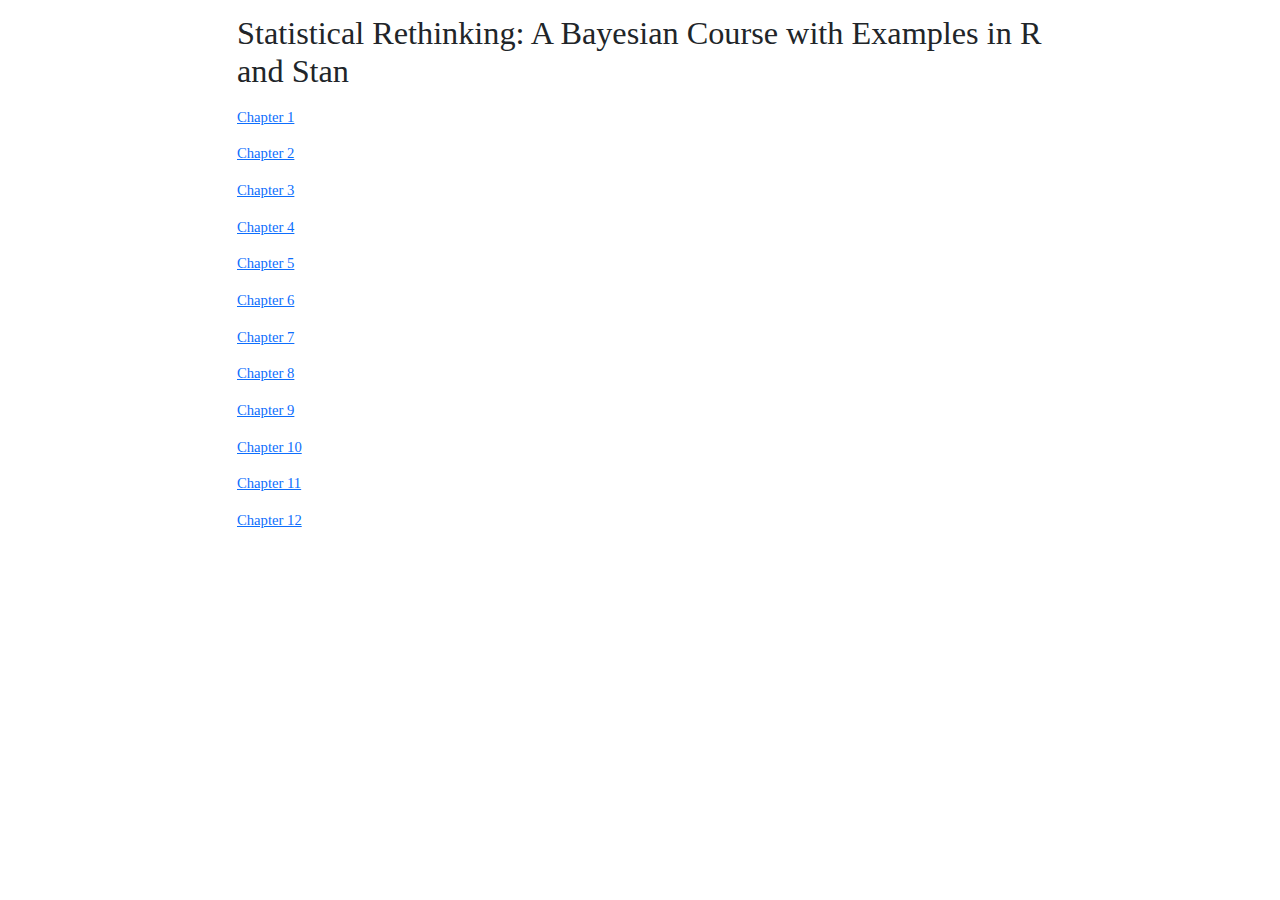
<file: index.html>
<!DOCTYPE html>
<html xmlns="http://www.w3.org/1999/xhtml" lang="en" xml:lang="en"><head>

<meta charset="utf-8">
<meta name="generator" content="quarto-1.0.38">

<meta name="viewport" content="width=device-width, initial-scale=1.0, user-scalable=yes">


<title>Statistical Rethinking: A Bayesian Course with Examples in R and Stan</title>
<style>
code{white-space: pre-wrap;}
span.smallcaps{font-variant: small-caps;}
span.underline{text-decoration: underline;}
div.column{display: inline-block; vertical-align: top; width: 50%;}
div.hanging-indent{margin-left: 1.5em; text-indent: -1.5em;}
ul.task-list{list-style: none;}
</style>


<script src="README_files/libs/clipboard/clipboard.min.js"></script>
<script src="README_files/libs/quarto-html/quarto.js"></script>
<script src="README_files/libs/quarto-html/popper.min.js"></script>
<script src="README_files/libs/quarto-html/tippy.umd.min.js"></script>
<script src="README_files/libs/quarto-html/anchor.min.js"></script>
<link href="README_files/libs/quarto-html/tippy.css" rel="stylesheet">
<link href="README_files/libs/quarto-html/quarto-syntax-highlighting.css" rel="stylesheet" id="quarto-text-highlighting-styles">
<script src="README_files/libs/bootstrap/bootstrap.min.js"></script>
<link href="README_files/libs/bootstrap/bootstrap-icons.css" rel="stylesheet">
<link href="README_files/libs/bootstrap/bootstrap.min.css" rel="stylesheet" id="quarto-bootstrap" data-mode="light">


</head>

<body class="fullcontent">

<div id="quarto-content" class="page-columns page-rows-contents page-layout-article">

<main class="content" id="quarto-document-content">

<header id="title-block-header" class="quarto-title-block default">
<div class="quarto-title">
<h1 class="title">Statistical Rethinking: A Bayesian Course with Examples in R and Stan</h1>
</div>



<div class="quarto-title-meta">

    
    
  </div>
  

</header>

<p><a href="ch1_The-Golem-of-Prague.html">Chapter 1</a></p>
<p><a href="ch2_Small-Worlds-and-Large-Worlds.html">Chapter 2</a></p>
<p><a href="ch3_Sampling-the-Imaginary.html">Chapter 3</a></p>
<p><a href="ch4_Geocentric-Models.html">Chapter 4</a></p>
<p><a href="ch5_The-Many-Variables-and-the-Spurious-Waffles.html">Chapter 5</a></p>
<p><a href="ch6_The-Haunted-DAG-and-the-Causal-Terror.html">Chapter 6</a></p>
<p><a href="ch7_Ulysses-Compass.html">Chapter 7</a></p>
<p><a href="ch8_Conditional-Manatees.html">Chapter 8</a></p>
<p><a href="ch9_Markov-Chain-Monte-Carlo.html">Chapter 9</a></p>
<p><a href="ch10_Big-Entropy-and-the-Generalized-Linear-Model.html">Chapter 10</a></p>
<p><a href="ch11_God-Spiked-the-Integers.html">Chapter 11</a></p>
<p><a href="ch12_Monsters-and-Mixtures.html">Chapter 12</a></p>

</main>
<!-- /main column -->
<script id="quarto-html-after-body" type="application/javascript">
window.document.addEventListener("DOMContentLoaded", function (event) {
  const toggleBodyColorMode = (bsSheetEl) => {
    const mode = bsSheetEl.getAttribute("data-mode");
    const bodyEl = window.document.querySelector("body");
    if (mode === "dark") {
      bodyEl.classList.add("quarto-dark");
      bodyEl.classList.remove("quarto-light");
    } else {
      bodyEl.classList.add("quarto-light");
      bodyEl.classList.remove("quarto-dark");
    }
  }
  const toggleBodyColorPrimary = () => {
    const bsSheetEl = window.document.querySelector("link#quarto-bootstrap");
    if (bsSheetEl) {
      toggleBodyColorMode(bsSheetEl);
    }
  }
  toggleBodyColorPrimary();  
  const icon = "";
  const anchorJS = new window.AnchorJS();
  anchorJS.options = {
    placement: 'right',
    icon: icon
  };
  anchorJS.add('.anchored');
  const clipboard = new window.ClipboardJS('.code-copy-button', {
    target: function(trigger) {
      return trigger.previousElementSibling;
    }
  });
  clipboard.on('success', function(e) {
    // button target
    const button = e.trigger;
    // don't keep focus
    button.blur();
    // flash "checked"
    button.classList.add('code-copy-button-checked');
    var currentTitle = button.getAttribute("title");
    button.setAttribute("title", "Copied!");
    setTimeout(function() {
      button.setAttribute("title", currentTitle);
      button.classList.remove('code-copy-button-checked');
    }, 1000);
    // clear code selection
    e.clearSelection();
  });
  function tippyHover(el, contentFn) {
    const config = {
      allowHTML: true,
      content: contentFn,
      maxWidth: 500,
      delay: 100,
      arrow: false,
      appendTo: function(el) {
          return el.parentElement;
      },
      interactive: true,
      interactiveBorder: 10,
      theme: 'quarto',
      placement: 'bottom-start'
    };
    window.tippy(el, config); 
  }
  const noterefs = window.document.querySelectorAll('a[role="doc-noteref"]');
  for (var i=0; i<noterefs.length; i++) {
    const ref = noterefs[i];
    tippyHover(ref, function() {
      let href = ref.getAttribute('href');
      try { href = new URL(href).hash; } catch {}
      const id = href.replace(/^#\/?/, "");
      const note = window.document.getElementById(id);
      return note.innerHTML;
    });
  }
  var bibliorefs = window.document.querySelectorAll('a[role="doc-biblioref"]');
  for (var i=0; i<bibliorefs.length; i++) {
    const ref = bibliorefs[i];
    const cites = ref.parentNode.getAttribute('data-cites').split(' ');
    tippyHover(ref, function() {
      var popup = window.document.createElement('div');
      cites.forEach(function(cite) {
        var citeDiv = window.document.createElement('div');
        citeDiv.classList.add('hanging-indent');
        citeDiv.classList.add('csl-entry');
        var biblioDiv = window.document.getElementById('ref-' + cite);
        if (biblioDiv) {
          citeDiv.innerHTML = biblioDiv.innerHTML;
        }
        popup.appendChild(citeDiv);
      });
      return popup.innerHTML;
    });
  }
});
</script>
</div> <!-- /content -->



</body></html>
</file>
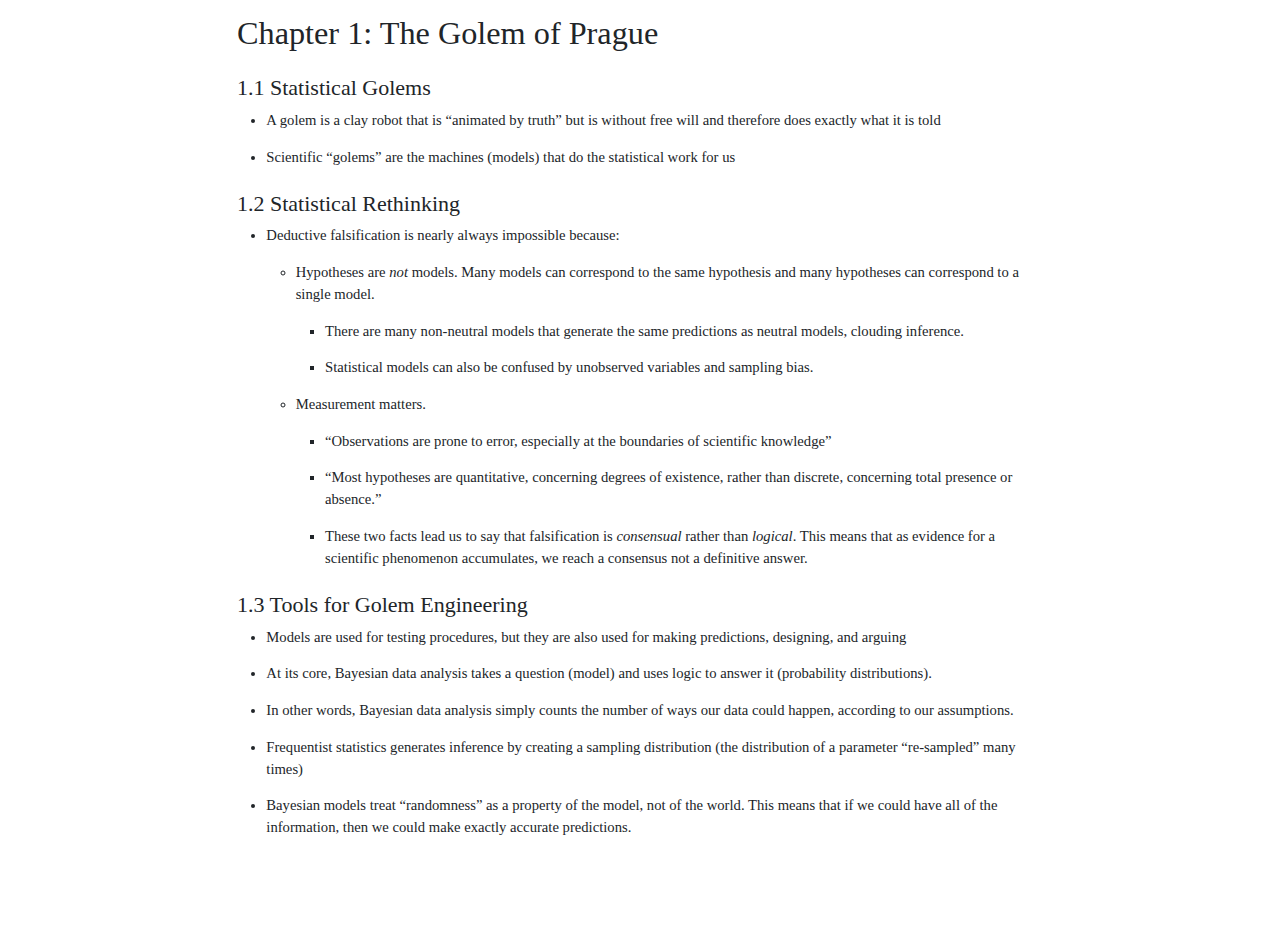
<file: ch1_The-Golem-of-Prague.html>
<!DOCTYPE html>
<html xmlns="http://www.w3.org/1999/xhtml" lang="en" xml:lang="en"><head>

<meta charset="utf-8">
<meta name="generator" content="quarto-1.0.38">

<meta name="viewport" content="width=device-width, initial-scale=1.0, user-scalable=yes">


<title>Chapter 1: The Golem of Prague</title>
<style>
code{white-space: pre-wrap;}
span.smallcaps{font-variant: small-caps;}
span.underline{text-decoration: underline;}
div.column{display: inline-block; vertical-align: top; width: 50%;}
div.hanging-indent{margin-left: 1.5em; text-indent: -1.5em;}
ul.task-list{list-style: none;}
</style>


<script src="ch1_The-Golem-of-Prague_files/libs/clipboard/clipboard.min.js"></script>
<script src="ch1_The-Golem-of-Prague_files/libs/quarto-html/quarto.js"></script>
<script src="ch1_The-Golem-of-Prague_files/libs/quarto-html/popper.min.js"></script>
<script src="ch1_The-Golem-of-Prague_files/libs/quarto-html/tippy.umd.min.js"></script>
<script src="ch1_The-Golem-of-Prague_files/libs/quarto-html/anchor.min.js"></script>
<link href="ch1_The-Golem-of-Prague_files/libs/quarto-html/tippy.css" rel="stylesheet">
<link href="ch1_The-Golem-of-Prague_files/libs/quarto-html/quarto-syntax-highlighting.css" rel="stylesheet" id="quarto-text-highlighting-styles">
<script src="ch1_The-Golem-of-Prague_files/libs/bootstrap/bootstrap.min.js"></script>
<link href="ch1_The-Golem-of-Prague_files/libs/bootstrap/bootstrap-icons.css" rel="stylesheet">
<link href="ch1_The-Golem-of-Prague_files/libs/bootstrap/bootstrap.min.css" rel="stylesheet" id="quarto-bootstrap" data-mode="light">


</head>

<body class="fullcontent">

<div id="quarto-content" class="page-columns page-rows-contents page-layout-article">

<main class="content" id="quarto-document-content">

<header id="title-block-header" class="quarto-title-block default">
<div class="quarto-title">
<h1 class="title">Chapter 1: The Golem of Prague</h1>
</div>



<div class="quarto-title-meta">

    
    
  </div>
  

</header>

<section id="statistical-golems" class="level3">
<h3 class="anchored" data-anchor-id="statistical-golems">1.1 Statistical Golems</h3>
<ul>
<li><p>A golem is a clay robot that is “animated by truth” but is without free will and therefore does exactly what it is told</p></li>
<li><p>Scientific “golems” are the machines (models) that do the statistical work for us</p></li>
</ul>
</section>
<section id="statistical-rethinking" class="level3">
<h3 class="anchored" data-anchor-id="statistical-rethinking">1.2 Statistical Rethinking</h3>
<ul>
<li><p>Deductive falsification is nearly always impossible because:</p>
<ul>
<li><p>Hypotheses are <em>not</em> models. Many models can correspond to the same hypothesis and many hypotheses can correspond to a single model.</p>
<ul>
<li><p>There are many non-neutral models that generate the same predictions as neutral models, clouding inference.</p></li>
<li><p>Statistical models can also be confused by unobserved variables and sampling bias.</p></li>
</ul></li>
<li><p>Measurement matters.</p>
<ul>
<li><p>“Observations are prone to error, especially at the boundaries of scientific knowledge”</p></li>
<li><p>“Most hypotheses are quantitative, concerning degrees of existence, rather than discrete, concerning total presence or absence.”</p></li>
<li><p>These two facts lead us to say that falsification is <em>consensual</em> rather than <em>logical</em>. This means that as evidence for a scientific phenomenon accumulates, we reach a consensus not a definitive answer.</p></li>
</ul></li>
</ul></li>
</ul>
</section>
<section id="tools-for-golem-engineering" class="level3">
<h3 class="anchored" data-anchor-id="tools-for-golem-engineering">1.3 Tools for Golem Engineering</h3>
<ul>
<li><p>Models are used for testing procedures, but they are also used for making predictions, designing, and arguing</p></li>
<li><p>At its core, Bayesian data analysis takes a question (model) and uses logic to answer it (probability distributions).</p></li>
<li><p>In other words, Bayesian data analysis simply counts the number of ways our data could happen, according to our assumptions.</p></li>
<li><p>Frequentist statistics generates inference by creating a sampling distribution (the distribution of a parameter “re-sampled” many times)</p></li>
<li><p>Bayesian models treat “randomness” as a property of the model, not of the world. This means that if we could have all of the information, then we could make exactly accurate predictions.</p></li>
</ul>
</section>

</main>
<!-- /main column -->
<script id="quarto-html-after-body" type="application/javascript">
window.document.addEventListener("DOMContentLoaded", function (event) {
  const toggleBodyColorMode = (bsSheetEl) => {
    const mode = bsSheetEl.getAttribute("data-mode");
    const bodyEl = window.document.querySelector("body");
    if (mode === "dark") {
      bodyEl.classList.add("quarto-dark");
      bodyEl.classList.remove("quarto-light");
    } else {
      bodyEl.classList.add("quarto-light");
      bodyEl.classList.remove("quarto-dark");
    }
  }
  const toggleBodyColorPrimary = () => {
    const bsSheetEl = window.document.querySelector("link#quarto-bootstrap");
    if (bsSheetEl) {
      toggleBodyColorMode(bsSheetEl);
    }
  }
  toggleBodyColorPrimary();  
  const icon = "";
  const anchorJS = new window.AnchorJS();
  anchorJS.options = {
    placement: 'right',
    icon: icon
  };
  anchorJS.add('.anchored');
  const clipboard = new window.ClipboardJS('.code-copy-button', {
    target: function(trigger) {
      return trigger.previousElementSibling;
    }
  });
  clipboard.on('success', function(e) {
    // button target
    const button = e.trigger;
    // don't keep focus
    button.blur();
    // flash "checked"
    button.classList.add('code-copy-button-checked');
    var currentTitle = button.getAttribute("title");
    button.setAttribute("title", "Copied!");
    setTimeout(function() {
      button.setAttribute("title", currentTitle);
      button.classList.remove('code-copy-button-checked');
    }, 1000);
    // clear code selection
    e.clearSelection();
  });
  function tippyHover(el, contentFn) {
    const config = {
      allowHTML: true,
      content: contentFn,
      maxWidth: 500,
      delay: 100,
      arrow: false,
      appendTo: function(el) {
          return el.parentElement;
      },
      interactive: true,
      interactiveBorder: 10,
      theme: 'quarto',
      placement: 'bottom-start'
    };
    window.tippy(el, config); 
  }
  const noterefs = window.document.querySelectorAll('a[role="doc-noteref"]');
  for (var i=0; i<noterefs.length; i++) {
    const ref = noterefs[i];
    tippyHover(ref, function() {
      let href = ref.getAttribute('href');
      try { href = new URL(href).hash; } catch {}
      const id = href.replace(/^#\/?/, "");
      const note = window.document.getElementById(id);
      return note.innerHTML;
    });
  }
  var bibliorefs = window.document.querySelectorAll('a[role="doc-biblioref"]');
  for (var i=0; i<bibliorefs.length; i++) {
    const ref = bibliorefs[i];
    const cites = ref.parentNode.getAttribute('data-cites').split(' ');
    tippyHover(ref, function() {
      var popup = window.document.createElement('div');
      cites.forEach(function(cite) {
        var citeDiv = window.document.createElement('div');
        citeDiv.classList.add('hanging-indent');
        citeDiv.classList.add('csl-entry');
        var biblioDiv = window.document.getElementById('ref-' + cite);
        if (biblioDiv) {
          citeDiv.innerHTML = biblioDiv.innerHTML;
        }
        popup.appendChild(citeDiv);
      });
      return popup.innerHTML;
    });
  }
});
</script>
</div> <!-- /content -->



</body></html>
</file>
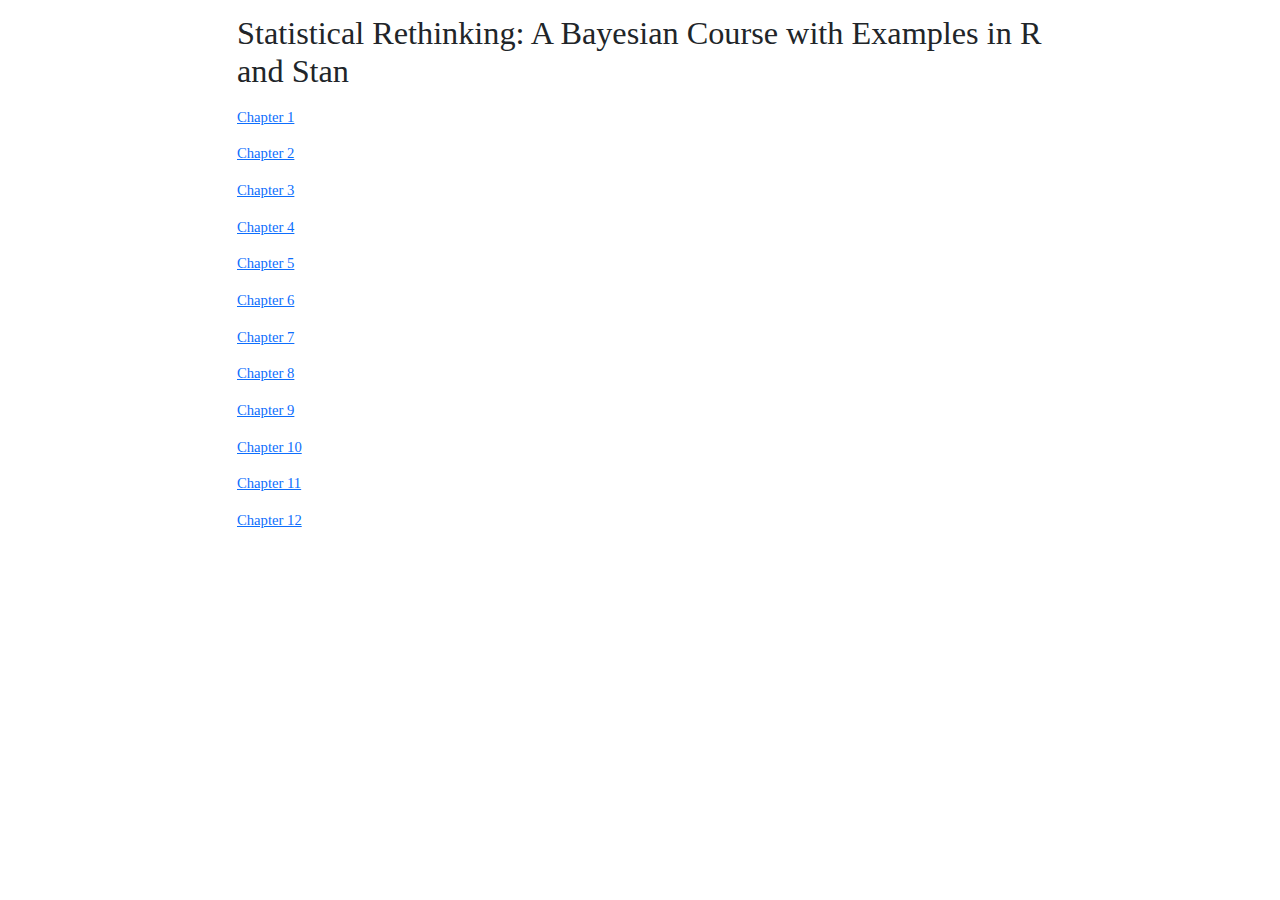
<file: README.html>
<!DOCTYPE html>
<html xmlns="http://www.w3.org/1999/xhtml" lang="en" xml:lang="en"><head>

<meta charset="utf-8">
<meta name="generator" content="quarto-1.0.38">

<meta name="viewport" content="width=device-width, initial-scale=1.0, user-scalable=yes">


<title>Statistical Rethinking: A Bayesian Course with Examples in R and Stan</title>
<style>
code{white-space: pre-wrap;}
span.smallcaps{font-variant: small-caps;}
span.underline{text-decoration: underline;}
div.column{display: inline-block; vertical-align: top; width: 50%;}
div.hanging-indent{margin-left: 1.5em; text-indent: -1.5em;}
ul.task-list{list-style: none;}
</style>


<script src="README_files/libs/clipboard/clipboard.min.js"></script>
<script src="README_files/libs/quarto-html/quarto.js"></script>
<script src="README_files/libs/quarto-html/popper.min.js"></script>
<script src="README_files/libs/quarto-html/tippy.umd.min.js"></script>
<script src="README_files/libs/quarto-html/anchor.min.js"></script>
<link href="README_files/libs/quarto-html/tippy.css" rel="stylesheet">
<link href="README_files/libs/quarto-html/quarto-syntax-highlighting.css" rel="stylesheet" id="quarto-text-highlighting-styles">
<script src="README_files/libs/bootstrap/bootstrap.min.js"></script>
<link href="README_files/libs/bootstrap/bootstrap-icons.css" rel="stylesheet">
<link href="README_files/libs/bootstrap/bootstrap.min.css" rel="stylesheet" id="quarto-bootstrap" data-mode="light">


</head>

<body class="fullcontent">

<div id="quarto-content" class="page-columns page-rows-contents page-layout-article">

<main class="content" id="quarto-document-content">

<header id="title-block-header" class="quarto-title-block default">
<div class="quarto-title">
<h1 class="title">Statistical Rethinking: A Bayesian Course with Examples in R and Stan</h1>
</div>



<div class="quarto-title-meta">

    
    
  </div>
  

</header>

<p><a href="ch1_The-Golem-of_Prague.html">Chapter 1</a></p>
<p><a href="ch2_Small-Worlds-and-Large-Worlds.html">Chapter 2</a></p>
<p><a href="ch3_Sampling-the-Imaginary.html">Chapter 3</a></p>
<p><a href="ch4_Geocentric-Models.html">Chapter 4</a></p>
<p><a href="ch5_The-Many-Variables-and-the-Spurious-Waffles.html">Chapter 5</a></p>
<p><a href="ch6_The-Haunted-DAG-and-the-Causal-Terror.html">Chapter 6</a></p>
<p><a href="ch7_Ulysses-Compass.html">Chapter 7</a></p>
<p><a href="ch8_Conditional-Manatees.html">Chapter 8</a></p>
<p><a href="ch9_Markov-Chain-Monte-Carlo.html">Chapter 9</a></p>
<p><a href="ch10_Big-Entropy-and-the-Generalized-Linear-Model.html">Chapter 10</a></p>
<p><a href="ch11_God-Spiked-the-Integers.html">Chapter 11</a></p>
<p><a href="ch12_Monsters-and-Mixtures.html">Chapter 12</a></p>

</main>
<!-- /main column -->
<script id="quarto-html-after-body" type="application/javascript">
window.document.addEventListener("DOMContentLoaded", function (event) {
  const toggleBodyColorMode = (bsSheetEl) => {
    const mode = bsSheetEl.getAttribute("data-mode");
    const bodyEl = window.document.querySelector("body");
    if (mode === "dark") {
      bodyEl.classList.add("quarto-dark");
      bodyEl.classList.remove("quarto-light");
    } else {
      bodyEl.classList.add("quarto-light");
      bodyEl.classList.remove("quarto-dark");
    }
  }
  const toggleBodyColorPrimary = () => {
    const bsSheetEl = window.document.querySelector("link#quarto-bootstrap");
    if (bsSheetEl) {
      toggleBodyColorMode(bsSheetEl);
    }
  }
  toggleBodyColorPrimary();  
  const icon = "";
  const anchorJS = new window.AnchorJS();
  anchorJS.options = {
    placement: 'right',
    icon: icon
  };
  anchorJS.add('.anchored');
  const clipboard = new window.ClipboardJS('.code-copy-button', {
    target: function(trigger) {
      return trigger.previousElementSibling;
    }
  });
  clipboard.on('success', function(e) {
    // button target
    const button = e.trigger;
    // don't keep focus
    button.blur();
    // flash "checked"
    button.classList.add('code-copy-button-checked');
    var currentTitle = button.getAttribute("title");
    button.setAttribute("title", "Copied!");
    setTimeout(function() {
      button.setAttribute("title", currentTitle);
      button.classList.remove('code-copy-button-checked');
    }, 1000);
    // clear code selection
    e.clearSelection();
  });
  function tippyHover(el, contentFn) {
    const config = {
      allowHTML: true,
      content: contentFn,
      maxWidth: 500,
      delay: 100,
      arrow: false,
      appendTo: function(el) {
          return el.parentElement;
      },
      interactive: true,
      interactiveBorder: 10,
      theme: 'quarto',
      placement: 'bottom-start'
    };
    window.tippy(el, config); 
  }
  const noterefs = window.document.querySelectorAll('a[role="doc-noteref"]');
  for (var i=0; i<noterefs.length; i++) {
    const ref = noterefs[i];
    tippyHover(ref, function() {
      let href = ref.getAttribute('href');
      try { href = new URL(href).hash; } catch {}
      const id = href.replace(/^#\/?/, "");
      const note = window.document.getElementById(id);
      return note.innerHTML;
    });
  }
  var bibliorefs = window.document.querySelectorAll('a[role="doc-biblioref"]');
  for (var i=0; i<bibliorefs.length; i++) {
    const ref = bibliorefs[i];
    const cites = ref.parentNode.getAttribute('data-cites').split(' ');
    tippyHover(ref, function() {
      var popup = window.document.createElement('div');
      cites.forEach(function(cite) {
        var citeDiv = window.document.createElement('div');
        citeDiv.classList.add('hanging-indent');
        citeDiv.classList.add('csl-entry');
        var biblioDiv = window.document.getElementById('ref-' + cite);
        if (biblioDiv) {
          citeDiv.innerHTML = biblioDiv.innerHTML;
        }
        popup.appendChild(citeDiv);
      });
      return popup.innerHTML;
    });
  }
});
</script>
</div> <!-- /content -->



</body></html>
</file>
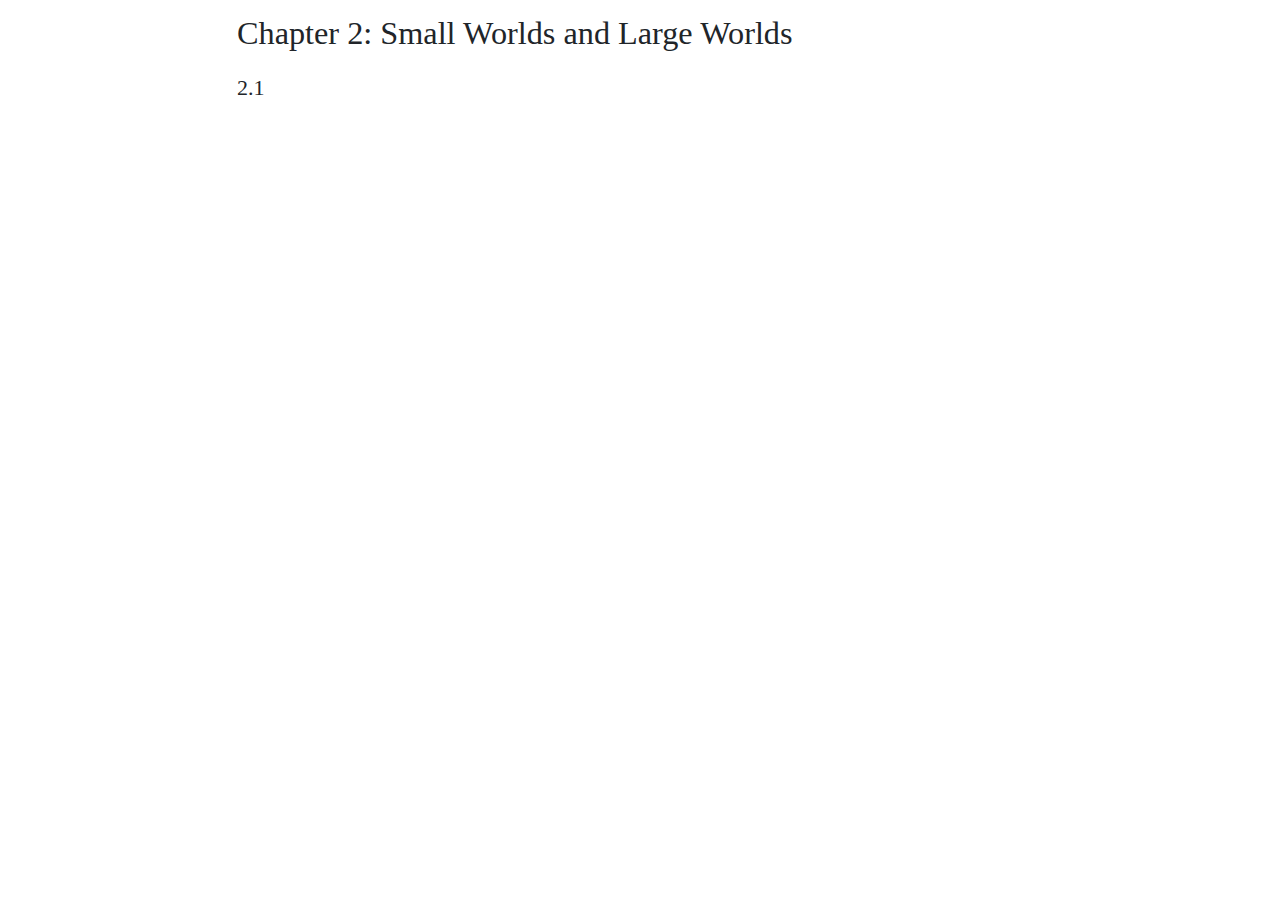
<file: ch2/ch2_Small-Worlds-and-Large-Worlds.html>
<!DOCTYPE html>
<html xmlns="http://www.w3.org/1999/xhtml" lang="en" xml:lang="en"><head>

<meta charset="utf-8">
<meta name="generator" content="quarto-1.0.38">

<meta name="viewport" content="width=device-width, initial-scale=1.0, user-scalable=yes">


<title>Chapter 2: Small Worlds and Large Worlds</title>
<style>
code{white-space: pre-wrap;}
span.smallcaps{font-variant: small-caps;}
span.underline{text-decoration: underline;}
div.column{display: inline-block; vertical-align: top; width: 50%;}
div.hanging-indent{margin-left: 1.5em; text-indent: -1.5em;}
ul.task-list{list-style: none;}
</style>


<script src="ch2_Small-Worlds-and-Large-Worlds_files/libs/clipboard/clipboard.min.js"></script>
<script src="ch2_Small-Worlds-and-Large-Worlds_files/libs/quarto-html/quarto.js"></script>
<script src="ch2_Small-Worlds-and-Large-Worlds_files/libs/quarto-html/popper.min.js"></script>
<script src="ch2_Small-Worlds-and-Large-Worlds_files/libs/quarto-html/tippy.umd.min.js"></script>
<script src="ch2_Small-Worlds-and-Large-Worlds_files/libs/quarto-html/anchor.min.js"></script>
<link href="ch2_Small-Worlds-and-Large-Worlds_files/libs/quarto-html/tippy.css" rel="stylesheet">
<link href="ch2_Small-Worlds-and-Large-Worlds_files/libs/quarto-html/quarto-syntax-highlighting.css" rel="stylesheet" id="quarto-text-highlighting-styles">
<script src="ch2_Small-Worlds-and-Large-Worlds_files/libs/bootstrap/bootstrap.min.js"></script>
<link href="ch2_Small-Worlds-and-Large-Worlds_files/libs/bootstrap/bootstrap-icons.css" rel="stylesheet">
<link href="ch2_Small-Worlds-and-Large-Worlds_files/libs/bootstrap/bootstrap.min.css" rel="stylesheet" id="quarto-bootstrap" data-mode="light">


</head>

<body class="fullcontent">

<div id="quarto-content" class="page-columns page-rows-contents page-layout-article">

<main class="content" id="quarto-document-content">

<header id="title-block-header" class="quarto-title-block default">
<div class="quarto-title">
<h1 class="title">Chapter 2: Small Worlds and Large Worlds</h1>
</div>



<div class="quarto-title-meta">

    
    
  </div>
  

</header>

<section id="section" class="level3">
<h3 class="anchored" data-anchor-id="section">2.1</h3>
</section>

</main>
<!-- /main column -->
<script id="quarto-html-after-body" type="application/javascript">
window.document.addEventListener("DOMContentLoaded", function (event) {
  const toggleBodyColorMode = (bsSheetEl) => {
    const mode = bsSheetEl.getAttribute("data-mode");
    const bodyEl = window.document.querySelector("body");
    if (mode === "dark") {
      bodyEl.classList.add("quarto-dark");
      bodyEl.classList.remove("quarto-light");
    } else {
      bodyEl.classList.add("quarto-light");
      bodyEl.classList.remove("quarto-dark");
    }
  }
  const toggleBodyColorPrimary = () => {
    const bsSheetEl = window.document.querySelector("link#quarto-bootstrap");
    if (bsSheetEl) {
      toggleBodyColorMode(bsSheetEl);
    }
  }
  toggleBodyColorPrimary();  
  const icon = "";
  const anchorJS = new window.AnchorJS();
  anchorJS.options = {
    placement: 'right',
    icon: icon
  };
  anchorJS.add('.anchored');
  const clipboard = new window.ClipboardJS('.code-copy-button', {
    target: function(trigger) {
      return trigger.previousElementSibling;
    }
  });
  clipboard.on('success', function(e) {
    // button target
    const button = e.trigger;
    // don't keep focus
    button.blur();
    // flash "checked"
    button.classList.add('code-copy-button-checked');
    var currentTitle = button.getAttribute("title");
    button.setAttribute("title", "Copied!");
    setTimeout(function() {
      button.setAttribute("title", currentTitle);
      button.classList.remove('code-copy-button-checked');
    }, 1000);
    // clear code selection
    e.clearSelection();
  });
  function tippyHover(el, contentFn) {
    const config = {
      allowHTML: true,
      content: contentFn,
      maxWidth: 500,
      delay: 100,
      arrow: false,
      appendTo: function(el) {
          return el.parentElement;
      },
      interactive: true,
      interactiveBorder: 10,
      theme: 'quarto',
      placement: 'bottom-start'
    };
    window.tippy(el, config); 
  }
  const noterefs = window.document.querySelectorAll('a[role="doc-noteref"]');
  for (var i=0; i<noterefs.length; i++) {
    const ref = noterefs[i];
    tippyHover(ref, function() {
      let href = ref.getAttribute('href');
      try { href = new URL(href).hash; } catch {}
      const id = href.replace(/^#\/?/, "");
      const note = window.document.getElementById(id);
      return note.innerHTML;
    });
  }
  var bibliorefs = window.document.querySelectorAll('a[role="doc-biblioref"]');
  for (var i=0; i<bibliorefs.length; i++) {
    const ref = bibliorefs[i];
    const cites = ref.parentNode.getAttribute('data-cites').split(' ');
    tippyHover(ref, function() {
      var popup = window.document.createElement('div');
      cites.forEach(function(cite) {
        var citeDiv = window.document.createElement('div');
        citeDiv.classList.add('hanging-indent');
        citeDiv.classList.add('csl-entry');
        var biblioDiv = window.document.getElementById('ref-' + cite);
        if (biblioDiv) {
          citeDiv.innerHTML = biblioDiv.innerHTML;
        }
        popup.appendChild(citeDiv);
      });
      return popup.innerHTML;
    });
  }
});
</script>
</div> <!-- /content -->



</body></html>
</file>
<file: README_files/libs/quarto-html/tippy.css>
.tippy-box[data-animation=fade][data-state=hidden]{opacity:0}[data-tippy-root]{max-width:calc(100vw - 10px)}.tippy-box{position:relative;background-color:#333;color:#fff;border-radius:4px;font-size:14px;line-height:1.4;white-space:normal;outline:0;transition-property:transform,visibility,opacity}.tippy-box[data-placement^=top]>.tippy-arrow{bottom:0}.tippy-box[data-placement^=top]>.tippy-arrow:before{bottom:-7px;left:0;border-width:8px 8px 0;border-top-color:initial;transform-origin:center top}.tippy-box[data-placement^=bottom]>.tippy-arrow{top:0}.tippy-box[data-placement^=bottom]>.tippy-arrow:before{top:-7px;left:0;border-width:0 8px 8px;border-bottom-color:initial;transform-origin:center bottom}.tippy-box[data-placement^=left]>.tippy-arrow{right:0}.tippy-box[data-placement^=left]>.tippy-arrow:before{border-width:8px 0 8px 8px;border-left-color:initial;right:-7px;transform-origin:center left}.tippy-box[data-placement^=right]>.tippy-arrow{left:0}.tippy-box[data-placement^=right]>.tippy-arrow:before{left:-7px;border-width:8px 8px 8px 0;border-right-color:initial;transform-origin:center right}.tippy-box[data-inertia][data-state=visible]{transition-timing-function:cubic-bezier(.54,1.5,.38,1.11)}.tippy-arrow{width:16px;height:16px;color:#333}.tippy-arrow:before{content:"";position:absolute;border-color:transparent;border-style:solid}.tippy-content{position:relative;padding:5px 9px;z-index:1}
</file>
<file: README_files/libs/quarto-html/quarto-syntax-highlighting.css>
/* quarto syntax highlight colors */
:root {
  --quarto-hl-ot-color: #003B4F;
  --quarto-hl-at-color: #657422;
  --quarto-hl-ss-color: #20794D;
  --quarto-hl-an-color: #5E5E5E;
  --quarto-hl-fu-color: #4758AB;
  --quarto-hl-st-color: #20794D;
  --quarto-hl-cf-color: #003B4F;
  --quarto-hl-op-color: #5E5E5E;
  --quarto-hl-er-color: #AD0000;
  --quarto-hl-bn-color: #AD0000;
  --quarto-hl-al-color: #AD0000;
  --quarto-hl-va-color: #111111;
  --quarto-hl-bu-color: inherit;
  --quarto-hl-ex-color: inherit;
  --quarto-hl-pp-color: #AD0000;
  --quarto-hl-in-color: #5E5E5E;
  --quarto-hl-vs-color: #20794D;
  --quarto-hl-wa-color: #5E5E5E;
  --quarto-hl-do-color: #5E5E5E;
  --quarto-hl-im-color: #00769E;
  --quarto-hl-ch-color: #20794D;
  --quarto-hl-dt-color: #AD0000;
  --quarto-hl-fl-color: #AD0000;
  --quarto-hl-co-color: #5E5E5E;
  --quarto-hl-cv-color: #5E5E5E;
  --quarto-hl-cn-color: #8f5902;
  --quarto-hl-sc-color: #5E5E5E;
  --quarto-hl-dv-color: #AD0000;
  --quarto-hl-kw-color: #003B4F;
}

/* other quarto variables */
:root {
  --quarto-font-monospace: SFMono-Regular, Menlo, Monaco, Consolas, "Liberation Mono", "Courier New", monospace;
}

pre > code.sourceCode > span {
  color: #003B4F;
}

code span {
  color: #003B4F;
}

code.sourceCode > span {
  color: #003B4F;
}

div.sourceCode,
div.sourceCode pre.sourceCode {
  color: #003B4F;
}

code span.ot {
  color: #003B4F;
}

code span.at {
  color: #657422;
}

code span.ss {
  color: #20794D;
}

code span.an {
  color: #5E5E5E;
}

code span.fu {
  color: #4758AB;
}

code span.st {
  color: #20794D;
}

code span.cf {
  color: #003B4F;
}

code span.op {
  color: #5E5E5E;
}

code span.er {
  color: #AD0000;
}

code span.bn {
  color: #AD0000;
}

code span.al {
  color: #AD0000;
}

code span.va {
  color: #111111;
}

code span.pp {
  color: #AD0000;
}

code span.in {
  color: #5E5E5E;
}

code span.vs {
  color: #20794D;
}

code span.wa {
  color: #5E5E5E;
  font-style: italic;
}

code span.do {
  color: #5E5E5E;
  font-style: italic;
}

code span.im {
  color: #00769E;
}

code span.ch {
  color: #20794D;
}

code span.dt {
  color: #AD0000;
}

code span.fl {
  color: #AD0000;
}

code span.co {
  color: #5E5E5E;
}

code span.cv {
  color: #5E5E5E;
  font-style: italic;
}

code span.cn {
  color: #8f5902;
}

code span.sc {
  color: #5E5E5E;
}

code span.dv {
  color: #AD0000;
}

code span.kw {
  color: #003B4F;
}

.prevent-inlining {
  content: "</";
}

/*# sourceMappingURL=debc5d5d77c3f9108843748ff7464032.css.map */
</file>
<file: ch1_The-Golem-of-Prague_files/libs/quarto-html/tippy.css>
.tippy-box[data-animation=fade][data-state=hidden]{opacity:0}[data-tippy-root]{max-width:calc(100vw - 10px)}.tippy-box{position:relative;background-color:#333;color:#fff;border-radius:4px;font-size:14px;line-height:1.4;white-space:normal;outline:0;transition-property:transform,visibility,opacity}.tippy-box[data-placement^=top]>.tippy-arrow{bottom:0}.tippy-box[data-placement^=top]>.tippy-arrow:before{bottom:-7px;left:0;border-width:8px 8px 0;border-top-color:initial;transform-origin:center top}.tippy-box[data-placement^=bottom]>.tippy-arrow{top:0}.tippy-box[data-placement^=bottom]>.tippy-arrow:before{top:-7px;left:0;border-width:0 8px 8px;border-bottom-color:initial;transform-origin:center bottom}.tippy-box[data-placement^=left]>.tippy-arrow{right:0}.tippy-box[data-placement^=left]>.tippy-arrow:before{border-width:8px 0 8px 8px;border-left-color:initial;right:-7px;transform-origin:center left}.tippy-box[data-placement^=right]>.tippy-arrow{left:0}.tippy-box[data-placement^=right]>.tippy-arrow:before{left:-7px;border-width:8px 8px 8px 0;border-right-color:initial;transform-origin:center right}.tippy-box[data-inertia][data-state=visible]{transition-timing-function:cubic-bezier(.54,1.5,.38,1.11)}.tippy-arrow{width:16px;height:16px;color:#333}.tippy-arrow:before{content:"";position:absolute;border-color:transparent;border-style:solid}.tippy-content{position:relative;padding:5px 9px;z-index:1}
</file>
<file: ch1_The-Golem-of-Prague_files/libs/quarto-html/quarto-syntax-highlighting.css>
/* quarto syntax highlight colors */
:root {
  --quarto-hl-ot-color: #003B4F;
  --quarto-hl-at-color: #657422;
  --quarto-hl-ss-color: #20794D;
  --quarto-hl-an-color: #5E5E5E;
  --quarto-hl-fu-color: #4758AB;
  --quarto-hl-st-color: #20794D;
  --quarto-hl-cf-color: #003B4F;
  --quarto-hl-op-color: #5E5E5E;
  --quarto-hl-er-color: #AD0000;
  --quarto-hl-bn-color: #AD0000;
  --quarto-hl-al-color: #AD0000;
  --quarto-hl-va-color: #111111;
  --quarto-hl-bu-color: inherit;
  --quarto-hl-ex-color: inherit;
  --quarto-hl-pp-color: #AD0000;
  --quarto-hl-in-color: #5E5E5E;
  --quarto-hl-vs-color: #20794D;
  --quarto-hl-wa-color: #5E5E5E;
  --quarto-hl-do-color: #5E5E5E;
  --quarto-hl-im-color: #00769E;
  --quarto-hl-ch-color: #20794D;
  --quarto-hl-dt-color: #AD0000;
  --quarto-hl-fl-color: #AD0000;
  --quarto-hl-co-color: #5E5E5E;
  --quarto-hl-cv-color: #5E5E5E;
  --quarto-hl-cn-color: #8f5902;
  --quarto-hl-sc-color: #5E5E5E;
  --quarto-hl-dv-color: #AD0000;
  --quarto-hl-kw-color: #003B4F;
}

/* other quarto variables */
:root {
  --quarto-font-monospace: SFMono-Regular, Menlo, Monaco, Consolas, "Liberation Mono", "Courier New", monospace;
}

pre > code.sourceCode > span {
  color: #003B4F;
}

code span {
  color: #003B4F;
}

code.sourceCode > span {
  color: #003B4F;
}

div.sourceCode,
div.sourceCode pre.sourceCode {
  color: #003B4F;
}

code span.ot {
  color: #003B4F;
}

code span.at {
  color: #657422;
}

code span.ss {
  color: #20794D;
}

code span.an {
  color: #5E5E5E;
}

code span.fu {
  color: #4758AB;
}

code span.st {
  color: #20794D;
}

code span.cf {
  color: #003B4F;
}

code span.op {
  color: #5E5E5E;
}

code span.er {
  color: #AD0000;
}

code span.bn {
  color: #AD0000;
}

code span.al {
  color: #AD0000;
}

code span.va {
  color: #111111;
}

code span.pp {
  color: #AD0000;
}

code span.in {
  color: #5E5E5E;
}

code span.vs {
  color: #20794D;
}

code span.wa {
  color: #5E5E5E;
  font-style: italic;
}

code span.do {
  color: #5E5E5E;
  font-style: italic;
}

code span.im {
  color: #00769E;
}

code span.ch {
  color: #20794D;
}

code span.dt {
  color: #AD0000;
}

code span.fl {
  color: #AD0000;
}

code span.co {
  color: #5E5E5E;
}

code span.cv {
  color: #5E5E5E;
  font-style: italic;
}

code span.cn {
  color: #8f5902;
}

code span.sc {
  color: #5E5E5E;
}

code span.dv {
  color: #AD0000;
}

code span.kw {
  color: #003B4F;
}

.prevent-inlining {
  content: "</";
}

/*# sourceMappingURL=debc5d5d77c3f9108843748ff7464032.css.map */
</file>
<file: ch2/ch2_Small-Worlds-and-Large-Worlds_files/libs/quarto-html/tippy.css>
.tippy-box[data-animation=fade][data-state=hidden]{opacity:0}[data-tippy-root]{max-width:calc(100vw - 10px)}.tippy-box{position:relative;background-color:#333;color:#fff;border-radius:4px;font-size:14px;line-height:1.4;white-space:normal;outline:0;transition-property:transform,visibility,opacity}.tippy-box[data-placement^=top]>.tippy-arrow{bottom:0}.tippy-box[data-placement^=top]>.tippy-arrow:before{bottom:-7px;left:0;border-width:8px 8px 0;border-top-color:initial;transform-origin:center top}.tippy-box[data-placement^=bottom]>.tippy-arrow{top:0}.tippy-box[data-placement^=bottom]>.tippy-arrow:before{top:-7px;left:0;border-width:0 8px 8px;border-bottom-color:initial;transform-origin:center bottom}.tippy-box[data-placement^=left]>.tippy-arrow{right:0}.tippy-box[data-placement^=left]>.tippy-arrow:before{border-width:8px 0 8px 8px;border-left-color:initial;right:-7px;transform-origin:center left}.tippy-box[data-placement^=right]>.tippy-arrow{left:0}.tippy-box[data-placement^=right]>.tippy-arrow:before{left:-7px;border-width:8px 8px 8px 0;border-right-color:initial;transform-origin:center right}.tippy-box[data-inertia][data-state=visible]{transition-timing-function:cubic-bezier(.54,1.5,.38,1.11)}.tippy-arrow{width:16px;height:16px;color:#333}.tippy-arrow:before{content:"";position:absolute;border-color:transparent;border-style:solid}.tippy-content{position:relative;padding:5px 9px;z-index:1}
</file>
<file: ch2/ch2_Small-Worlds-and-Large-Worlds_files/libs/quarto-html/quarto-syntax-highlighting.css>
/* quarto syntax highlight colors */
:root {
  --quarto-hl-ot-color: #003B4F;
  --quarto-hl-at-color: #657422;
  --quarto-hl-ss-color: #20794D;
  --quarto-hl-an-color: #5E5E5E;
  --quarto-hl-fu-color: #4758AB;
  --quarto-hl-st-color: #20794D;
  --quarto-hl-cf-color: #003B4F;
  --quarto-hl-op-color: #5E5E5E;
  --quarto-hl-er-color: #AD0000;
  --quarto-hl-bn-color: #AD0000;
  --quarto-hl-al-color: #AD0000;
  --quarto-hl-va-color: #111111;
  --quarto-hl-bu-color: inherit;
  --quarto-hl-ex-color: inherit;
  --quarto-hl-pp-color: #AD0000;
  --quarto-hl-in-color: #5E5E5E;
  --quarto-hl-vs-color: #20794D;
  --quarto-hl-wa-color: #5E5E5E;
  --quarto-hl-do-color: #5E5E5E;
  --quarto-hl-im-color: #00769E;
  --quarto-hl-ch-color: #20794D;
  --quarto-hl-dt-color: #AD0000;
  --quarto-hl-fl-color: #AD0000;
  --quarto-hl-co-color: #5E5E5E;
  --quarto-hl-cv-color: #5E5E5E;
  --quarto-hl-cn-color: #8f5902;
  --quarto-hl-sc-color: #5E5E5E;
  --quarto-hl-dv-color: #AD0000;
  --quarto-hl-kw-color: #003B4F;
}

/* other quarto variables */
:root {
  --quarto-font-monospace: SFMono-Regular, Menlo, Monaco, Consolas, "Liberation Mono", "Courier New", monospace;
}

pre > code.sourceCode > span {
  color: #003B4F;
}

code span {
  color: #003B4F;
}

code.sourceCode > span {
  color: #003B4F;
}

div.sourceCode,
div.sourceCode pre.sourceCode {
  color: #003B4F;
}

code span.ot {
  color: #003B4F;
}

code span.at {
  color: #657422;
}

code span.ss {
  color: #20794D;
}

code span.an {
  color: #5E5E5E;
}

code span.fu {
  color: #4758AB;
}

code span.st {
  color: #20794D;
}

code span.cf {
  color: #003B4F;
}

code span.op {
  color: #5E5E5E;
}

code span.er {
  color: #AD0000;
}

code span.bn {
  color: #AD0000;
}

code span.al {
  color: #AD0000;
}

code span.va {
  color: #111111;
}

code span.pp {
  color: #AD0000;
}

code span.in {
  color: #5E5E5E;
}

code span.vs {
  color: #20794D;
}

code span.wa {
  color: #5E5E5E;
  font-style: italic;
}

code span.do {
  color: #5E5E5E;
  font-style: italic;
}

code span.im {
  color: #00769E;
}

code span.ch {
  color: #20794D;
}

code span.dt {
  color: #AD0000;
}

code span.fl {
  color: #AD0000;
}

code span.co {
  color: #5E5E5E;
}

code span.cv {
  color: #5E5E5E;
  font-style: italic;
}

code span.cn {
  color: #8f5902;
}

code span.sc {
  color: #5E5E5E;
}

code span.dv {
  color: #AD0000;
}

code span.kw {
  color: #003B4F;
}

.prevent-inlining {
  content: "</";
}

/*# sourceMappingURL=debc5d5d77c3f9108843748ff7464032.css.map */
</file>
